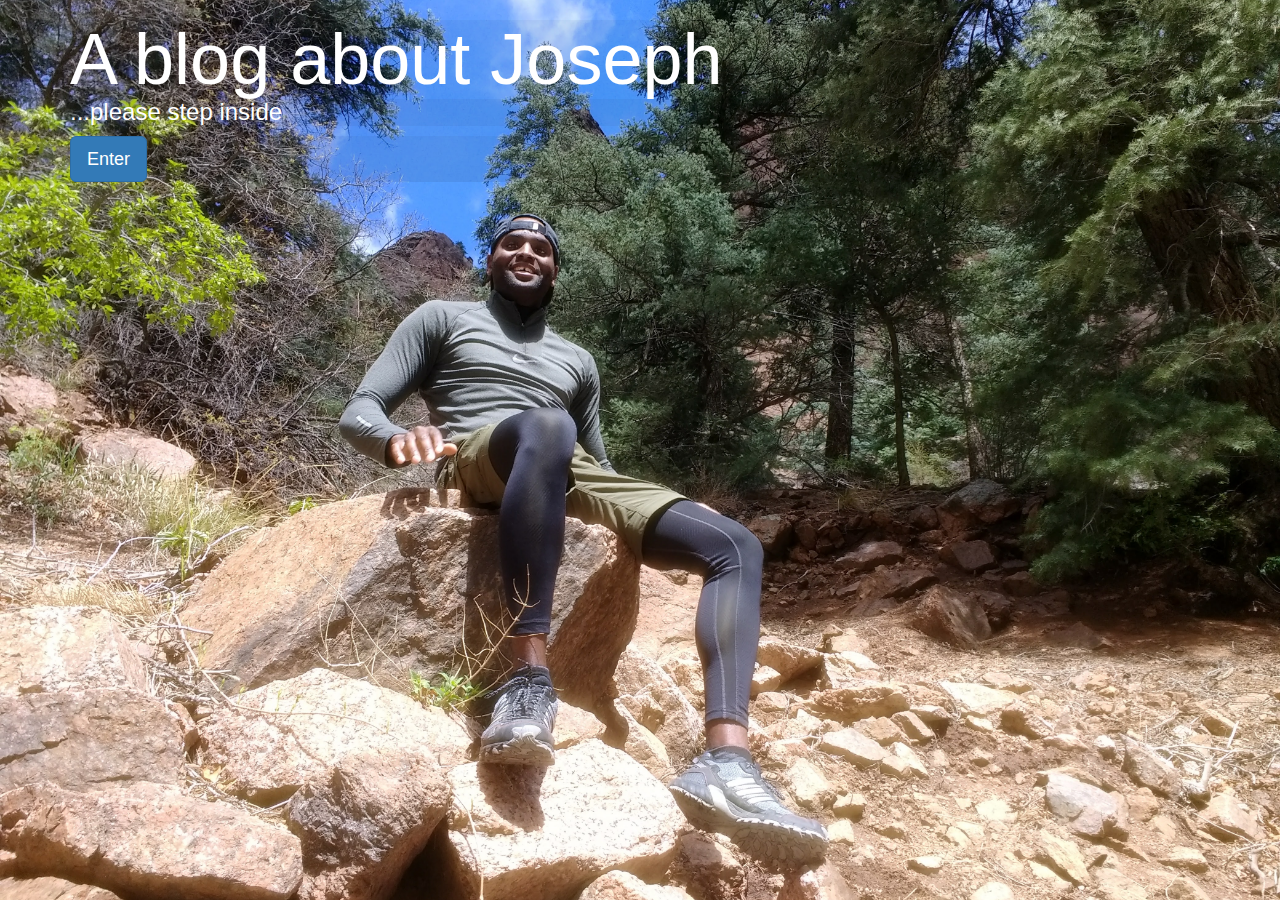
<file: index.html>
<!DOCTYPE html>

<html>

    <head>

        <title>
            Home
        </title>
        <!-- Latest compiled and minified CSS -->
        <link rel="stylesheet" href="https://maxcdn.bootstrapcdn.com/bootstrap/3.3.7/css/bootstrap.min.css" integrity="sha384-BVYiiSIFeK1dGmJRAkycuHAHRg32OmUcww7on3RYdg4Va+PmSTsz/K68vbdEjh4u" crossorigin="anonymous">

        <link href="./style.css" type="text/css" rel="stylesheet">

    </head>

    <body>

            <div class="jumbotron1" > <!--The .container class provides a responsive fixed width container. Aligns everything in the box all neat! -->
                <div class="container">
                    <h1>A blog about Joseph
                    <p>...please step inside</p>
                    <p><a class="btn btn-primary btn-lg" href="home.html" role="button">Enter</a></p>
                    </h1>
                </div>
            </div>
        
            <div>

                <script src="https://cdnjs.cloudflare.com/ajax/libs/jquery/3.3.1/jquery.min.js"></script>
                
                <!-- Latest compiled and minified CSS -->
                <link rel="stylesheet" href="https://maxcdn.bootstrapcdn.com/bootstrap/3.3.7/css/bootstrap.min.css" integrity="sha384-BVYiiSIFeK1dGmJRAkycuHAHRg32OmUcww7on3RYdg4Va+PmSTsz/K68vbdEjh4u" crossorigin="anonymous">


            </div>

    </body>

</html>
</file>
<file: style.css>
.row>.col-md-3>.nav>li>a:focus, .row>.col-md-3>.nav>li>a:hover {
    background-color: rgb(9, 41, 83);
    font-size: 24px;
    color: white;

}
.navbar-nav>li>a:focus, .navbar-nav>li>a:hover {
    background-color: rgb(9, 41, 83);
    font-size: 18px;
    color: rgb(190, 192, 72);
}

h3 {
    text-align: right;
}
/* a:focus, a:hover {
    background-color: rgba(0, 255, 34, 0);

} */

nav.sideNav {

    background-color: rgb(0, 0, 0);
    color: white;
}


div.jumbotron1 {
    background-image: url(./images/mountains.jpg);
    background-size: cover;
    background-position: center;
    height: 100vh;
    width: 100%;
    color: #020000;
}

div.jumbotron1 h1 {
    font-size: 72px;
}

div.jumbotron1 p {
    font-size: 24px;
    color:  white;
}

div.jumbotron {
    background-image: url(./images/darkgreen.jpg);
    background-size: cover;
    background-position: center;

}

div.jumbotron h1, div.jumbotron1 h1, div.jumbotron1 p, div.jumbotron p {
    background-color: rgba(0, 0, 0, 0.034);
    color: white;
}

.my-navbar {
    background-color: rgb(9, 41, 83);
    
}

.my-navbar a {
    color: white;
}

 @media (min-width: 768px) {
    .navbar {
        border-radius: 0;
    }
} 

section p {
    font-family: 'Segoe UI', Tahoma, Geneva, Verdana, sans-serif
}



/* aside.col-md-3 {
    background-color: rgba(9, 41, 83, 1); This code is the color for the aside at the moment. I don't like how it looks.
} */


a.navbar-brand {
    float: left;
    height: 50px;
    padding: 0px 0px;
    font-size: 18px;
    line-height: 20px;
}

.navbar-brand > img {
    max-height: 100%;
    height: 50px;
    max-width: 100%;
    width: auto;
    margin: 0 auto;
 
  }

  ul.trivs {
    list-style-type: none;
  }
</file>
